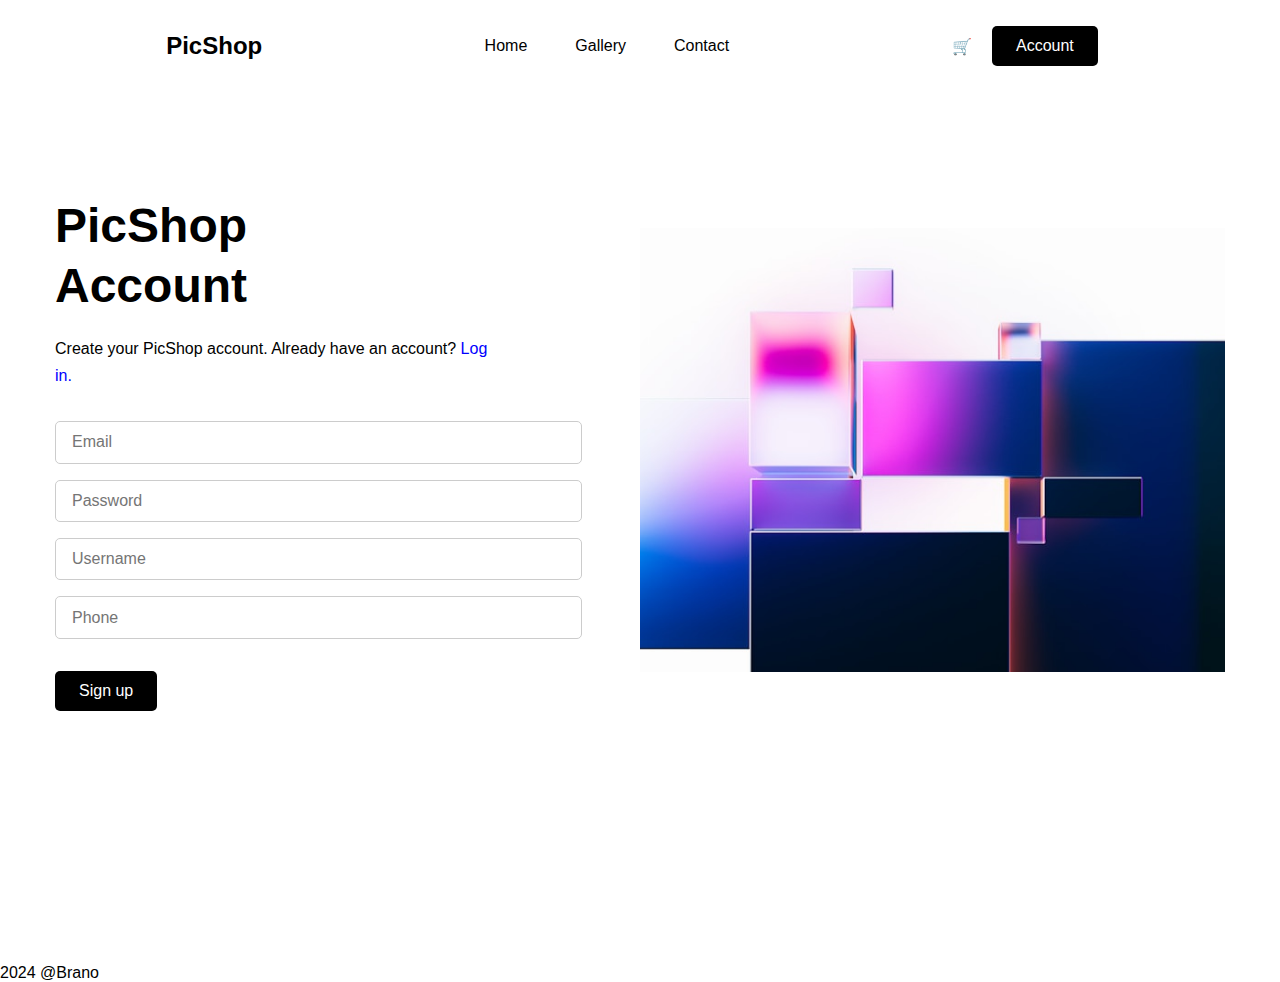
<file: pages/account.html>
<!DOCTYPE html>
<html lang="en">
<head>
    <meta charset="UTF-8">
    <meta name="viewport" content="width=device-width, initial-scale=1.0">
    <title>account</title>
    <link rel="stylesheet" href="../style/index.css">
    <link rel="stylesheet" href="../style/account.css">
    <script src="../js/account.js"  defer></script>
</head>
<body>
    <header>
        <div class="container">
            <nav class="navbar">
                <a href="../index.html" class="brand">PicShop</a>
                <ul class="menu" id="menuNav">
                    <li><a href="../index.html">Home</a></li>
                    <li><a href="./gallery.html" id="galleryLink">Gallery</a></li>
                    <li><a href="./contact.html">Contact</a></li>
                    <li class="btn-list-item">
                        <a href="#" class="btn btn-cart">
                         &#x1F6D2;
                         <span id="cart-count"></span>                          </a>
                    </li>
                    <li class="btn-list-item">
                        <a href="./account.html" class="btn btn-log">
                            Account
                        </a>
                    </li>
                </ul>
                <div class="buttons">
                    <a href="./cart.html" class="btn btn-cart">
                        &#x1F6D2;
                        <!-- &#9332; -->
                    </a>
                    <a href="./account.html" class="btn btn-log">Account 
                        <!-- &dArr; -->
                    </a>
                </div>
                <button class="menu-btn" id="menu-btn" type="button">
                    &#8801;
                </button>
        
            </nav>

            <div class="header-body">
                
                <div class="header-text">
                    <div class="account-section">
                        <h1 class="title" id="title">

                           PicShop <br> Account
                        </h1>
                        <p>
                           <span class="text-fill">Create</span> your PicShop account. <span class="text-fill">Already</span> have an account? 
                        <a href="#" id="login-page" style="color: blue;"><span class="text-fill" id="SignUp">Log in.</span></a>
                        </p>
    
                        <div class="login-form">
                            <form >
                                <input type="email" name="email" id="email" placeholder="Email" class="input-field"  size="30"  title="enter @picshop.com email" required>
                                <input type="password" name="password" placeholder="Password" class="input-field" required>
                                <input type="text" name="username" placeholder="Username" class="input-field">
                                <input type="tel" name="phone" placeholder="Phone" class="input-field">
                                <button type="submit" id="btn-submit"> <a href="#" class="btn btn-log" ><span class="text-fill">Sign up</span></a></button>
         
                            </form>
                        </div> 
                   
                        
                    </div>
                    <div class="account-section">
                        <h1 class="title">Account Management</h1>
                        <p>
                            Welcome to your PicShop account management section. Here you can update your information and preferences.
                        </p>
    
                        <div class="account-container">
                            <form>
                                <input type="email" name="email" id="email2" placeholder="Email" class="input-field"  size="30" title="enter @picshop.com email" required>
                                <input type="password" name="password" placeholder="Current Password" class="input-field" required>
                                <input type="password" name="new-password" placeholder="New Password" class="input-field">
                                <input type="password" name="confirm-password" placeholder="Confirm New Password" class="input-field">
                                <input type="text" name="username" placeholder="Username" class="input-field">
                                <input type="tel" name="phone" placeholder="Phone" class="input-field">
                                <button type="submit" id="btn-update" class="btn btn-log" style="background-color: rgb(231, 156, 45);" disabled >Update Account</button>
                                <button type="button" id="btn-logout" class="btn btn-log" style="background-color: rgb(241, 72, 72);" >Logout</button>
                                <button type="button" id="btn-delete" class="btn" style="color: red;" disabled>Delete Account?</button>
                            </form>
                        </div> 
                    </div>

                </div>
              <div class="banner">
                <img src="/images/banner-log.jpg" alt="banner" id="banner-img">
            </div>
        </div>
          
        </div>
    </div> 
</header>

<footer>
    2024 @Brano
</footer>

</body>
</html>
</file>
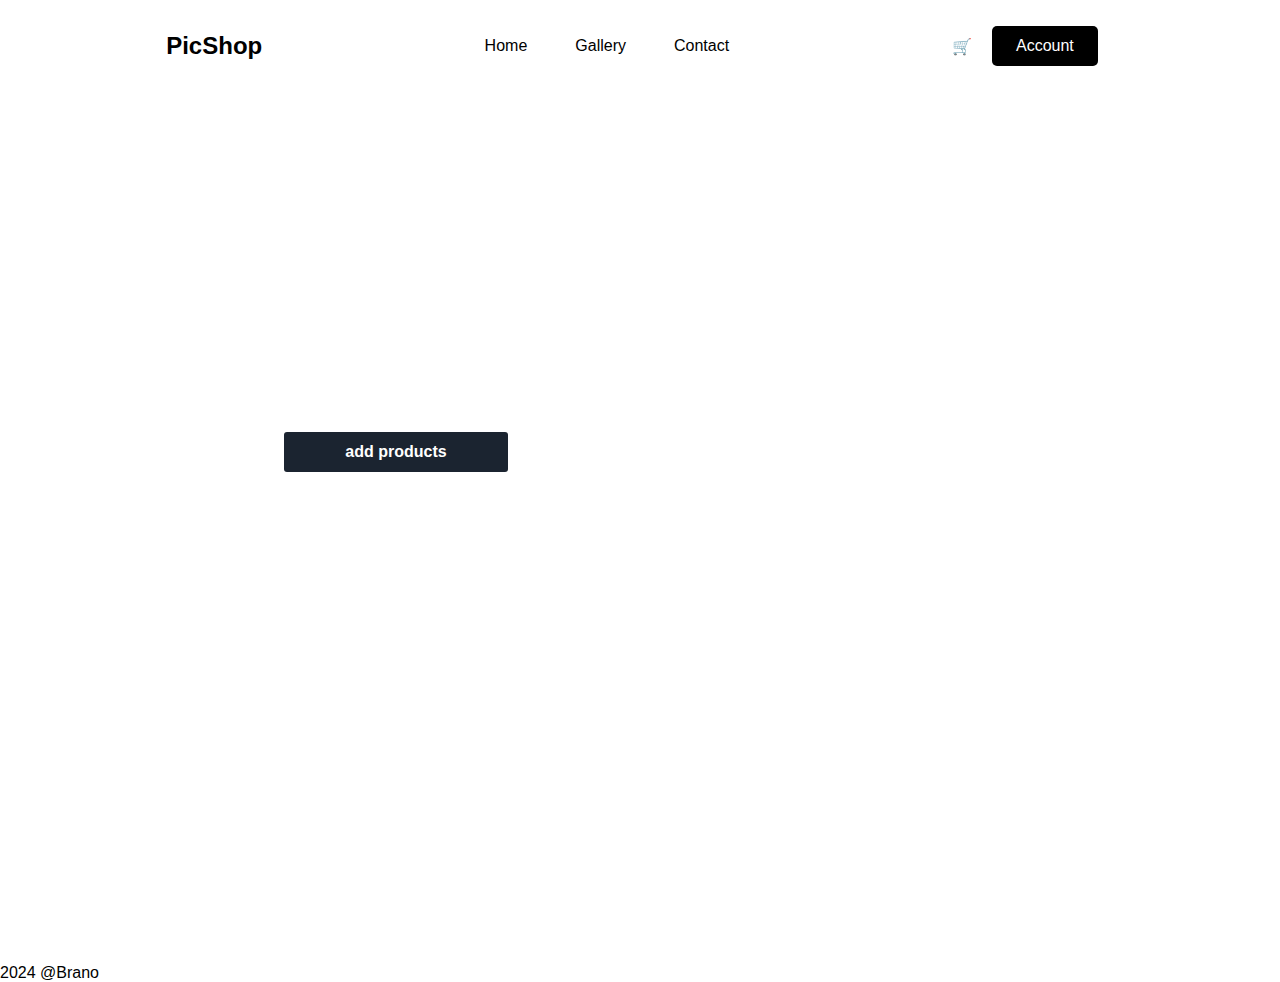
<file: pages/cart.html>
<!DOCTYPE html>
<html lang="en">
<head>
    <meta charset="UTF-8">
    <meta name="viewport" content="width=device-width, initial-scale=1.0">
    <title>cart</title>
    <link rel="stylesheet" href="../style/index.css">
    <link rel="stylesheet" href="../style/cart.css">
    <script src="../js/cart.js"  defer></script>

</head>
<body>
    <header>
        <div class="container" id="page-bg">
            <nav class="navbar">
                <a href="../index.html" class="brand">PicShop</a>
                <ul class="menu" id="menuNav">
                    <li><a href="../index.html">Home</a></li>
                    <li><a href="./gallery.html">Gallery</a></li>
                    <li><a href="./contact.html">Contact</a></li>
                    <li class="btn-list-item">
                        <a href="#" class="btn btn-cart">
                         &#x1F6D2;
                         <span id="cart-count"></span>                          </a>
                    </li>
                    <li class="btn-list-item">
                        <a href="./account.html" class="btn btn-log">
                            Account
                        </a>
                    </li>
                </ul>
                <div class="buttons">
                    <a href="./cart.html" class="btn btn-cart">
                        &#x1F6D2;
                        <!-- &#9332; -->
                    </a>
                    <a href="./account.html" class="btn btn-log">Account</a>
                </div>
                <button class="menu-btn" id="menu-btn" type="button">
                    &#8801;
                </button>
        
            </nav>

        <div class="header-body" >
            <main id="product-container"></main>
            <div class="payment" id="payment-show" style="display: none;">
                <h2>Payment <span id="total"></span>$</h2>
                <form>
                  <label for="cardNumber">Card Number:</label>
                  <input type="text" id="cardNumber" class="checkout" name="cardNumber" required>
                  <label for="expiration">Expiration Date:</label>
                  <input type="text" id="expiration" class="checkout" name="expiration" placeholder="MM/YY" required>
                  <label for="cvv">CVV:</label>
                  <input type="text" id="cvv" class="checkout" name="cvv" required>
                  <button type="submit" class="pay-button" id="payBtn">Pay Now</button>
                </form>
            </div>

        </div>
          
        </div>
    </div> 
</header>

<footer>
    2024 @Brano
</footer>
</body>
</html>
</file>
<file: style/index.css>
*{
    margin: 0;
    padding: 0;
    box-sizing: border-box;
    }
    html {
        scroll-behavior: smooth;
      }
    body{
       font-family: 'Segoe UI', Tahoma, Geneva, Verdana, sans-serif;
       background: rgb(63,94,251);
       background: radial-gradient(circle, rgba(63,94,251,1) 0%, rgba(252,70,107,1) 100%);
    }
    a{
    text-decoration: none;
    color: #000;
    }
    a:hover{
        color: aquamarine;
    }
    p{
        margin: 1em 0;
    }
    ul{
        list-style: none;
    }
    button{
        background: none;
        color: inherit;
        border: none;
        padding: 0;
        font: inherit;
        cursor: pointer;
        outline: inherit; 
    }

    .container{
    max-width: 1250px;
    margin: 0 auto;
    padding: 0 2.5em;
    }
    header{
        margin-bottom: 4em;
    }
    header .container{
        display: flex;
        justify-content: flex-start;
        align-items: center;
        flex-direction: column;
        min-height: 100vh;
    }
    .navbar{
        display: flex;
        justify-content: space-around;
        align-items: center;
        width: 100%;
        padding: 2em 0;
    }
    .brand{
        font-size: 1.5em;
    font-weight: 700;
    }
    .navbar .menu{
        display: flex;
        justify-content: space-between;
        align-items: center;
        gap: 3em;
    }
    .btn-log ,.btn-banner{
        background: #000;
        padding: 0.7em 1.5em;
        border-radius: 5px;
        color: #fff;
        margin: 0 1em;
    
    }
    .menu-btn{
    background: none;
    border: none;
    cursor: pointer;
    font-size: 1.5em;
    display: none;
    }
    .btn-list-item{
        display: none;
    }
    .header-body{
    display: grid;
    grid-template-columns: 1fr 1fr;
    align-items: center;
    min-height: 80vh;
    }
    .header-body .btn{
        margin: 1em 0;
        display: inline-block;
    
    }
    .banner img{
        width: 100%;
        height: 100%;
        animation: fadeIn 0.6s ease-in;
    
    }
    .title{
        font-size: 3em;
        margin: 0.4em 0;
        line-height: 60px;
    }
    .header-text p {
        font: 1.1em;
        line-height: 27px;
        max-width: 450px;
    }
    .header-text .btn-cart{
        margin-right: 1em; 
    }
    .stats{
        display: flex;
        align-items: center;
    }
    .stats > div {
        margin: 2em 2em 0 0 ;
    }
    .stats h2{
        font-size: 2em;
    }
    .stats p{
        margin: 0;
        font-size: 0.9em;
    }
    .line{
        background: #000;
        margin: 0 1.5em;
        width: 3px;
        height: 3em;
    }
    .cards{
        margin-bottom: 2em;
       
    }
    .cards .container{
        padding: 2em;
        display: grid;
        grid-template-columns: repeat(4,1fr);
        justify-content: center;
        grid-gap: 2em;
    }
    .cards img{
        width: 100%;
        border-radius: 0.5em;
        transition: 0.3s;


    }
    .cardImg:hover{
        margin-top: -1em;
    }
    .img-container{
        width: 100%;
        height: 171px;
        border-radius: 0.5em;
        overflow: hidden;

    }


    .card{
    background-color: rgba(0, 0, 0, 0.4);
    padding: 0.5em;
    border-radius:0.5em;
    backdrop-filter: blur(10px);
    }
    .card-text{
        margin: 1.5em 1em 0 1em;
    }
    .card p {
        margin: 1em 0;
        font-size: 0.9em;
        line-height: 27px;
    }
    .card:hover img {
        transition: translateY(-2em);
    
    }
 
    
    @media screen and (max-width: 1000px) {
        .menu-btn{
            display: block;
        }
        .navbar .menu{
            background: #fff;
            box-shadow:#000;
            position: absolute;
            left: 0;
            top: 6em;
            width: 100%;
            height: 0;
            display: flex;
            justify-content: center;
            align-items: center;
            flex-direction: column;
            opacity: 0;
            transition: 0.6s;
            overflow: hidden;
            z-index: 9;
        }
        .navbar .buttons{
            display: none;
        }
        .btn-list-item{
            display: block;
        }
        .navbar .menu-open{
            opacity: 1;
            height: 20em;
            overflow: visible;
        }
        .navbar .menu{
            padding: 3em 0;
            flex-direction: column;
            justify-content: flex-start;
            overflow-y: scroll;
        }
        .header-body,.cards .container{
            grid-template-columns: 1fr;
    
        }
        .card{
            margin: 2em
        }
        .banner{
            display: none;
        }
        
    }
</file>
<file: style/account.css>
body{
    background:#ffffff
 }
  
  
  
    .login-form {
        margin-top: 2em;
        transition: max-height 0.5s ease;
    }
    

    .input-field {
        width: 90%;
        padding: 0.7em 1em;
        margin-bottom: 1em;
        border-radius: 5px;
        border: 1px solid #ccc;
        font-size: 1em; 
    }
    .input-field.removed {
        opacity: 0;
    }
    input[type="submit"] {
        cursor: pointer;
        background-color: #000;
        color: #fff;
        border: none;
        border-radius: 5px;
        padding: 0.7em 1.5em;
    }
    
    input[type="submit"]:hover {
        background-color: aquamarine;
    }
 
   
    
    
    @media screen and (max-width: 1000px) {
     
        
    }
</file>
<file: style/cart.css>
body{
    background:#ffffff
 }
 .header-body{
   grid-template-columns:1fr;
 }
 
 #product-container {
  display: grid;
  grid-template-columns: repeat(3, 1fr);
  gap: 20px;
}

.product-card {
  background-color: #fff;
  border-radius: 8px;
  box-shadow: 0 0 20px rgba(0, 0, 0, 0.05);
}

.product-image {
  width: 100%;
  height: 50%; 
  object-fit: cover;
  border-top-left-radius: 8px;
  border-top-right-radius: 8px;
}

.product-info {
  padding: 15px;
}

.product-info h3 {
  color: #1b2430;
  font-size: 18px;
  margin-bottom: 5px;
}

.product-info p {
  color: #b3bac3;
  font-size: 14px;
  margin-bottom: 10px;
}

.product-details {
  display: flex;
  justify-content: space-between;
  font-size: 14px;
}

.product-details p {
  margin: 0;
}

.remove-btn {
  width: 100%;
  height: 40px;
  color: #fff;
  background-color: #1b2430;
  border-radius: 3px;
  font-size: 16px;
  font-weight: 600;
  cursor: pointer;
}

.remove-btn:hover {
  background-color: #aa0000;
}
.add-product-div{
width: 14em;

}
.payment {
  background-color: #fff;
  border-radius: 8px;
  box-shadow: 0 0 20px rgba(0, 0, 0, 0.05);
  padding: 20px;
  margin: 30px
}

.payment h2 {
  color: #1b2430;
  font-size: 20px;
  margin-bottom: 15px;
}

.payment form {
  display: grid;
  grid-template-columns: 1fr;
  gap: 10px;
  transition: 0.5s;

}

.payment label {
  color: #1b2430;
  font-size: 16px;
}

.payment input {
  width: 100%;
  height: 40px;
  padding: 0 10px;
  border: 1px solid #ccc;
  border-radius: 5px;
}

.pay-button ,.add-products-button{
  width: 100%;
  height: 40px;
  color: #fff;
  background-color: #1b2430;
  border-radius: 3px;
  font-size: 16px;
  font-weight: 600;
  cursor: pointer;
  transition: 0.5s;
}
.add-products-button a{
  color: #fff;
}
.pay-button:hover ,.add-products-button:hover{
  background-color: #58aa00;
}
  
    @media screen and (max-width: 1000px) {
      #product-container {
        
        grid-template-columns: 1fr;
      
      }
        
    }
</file>
